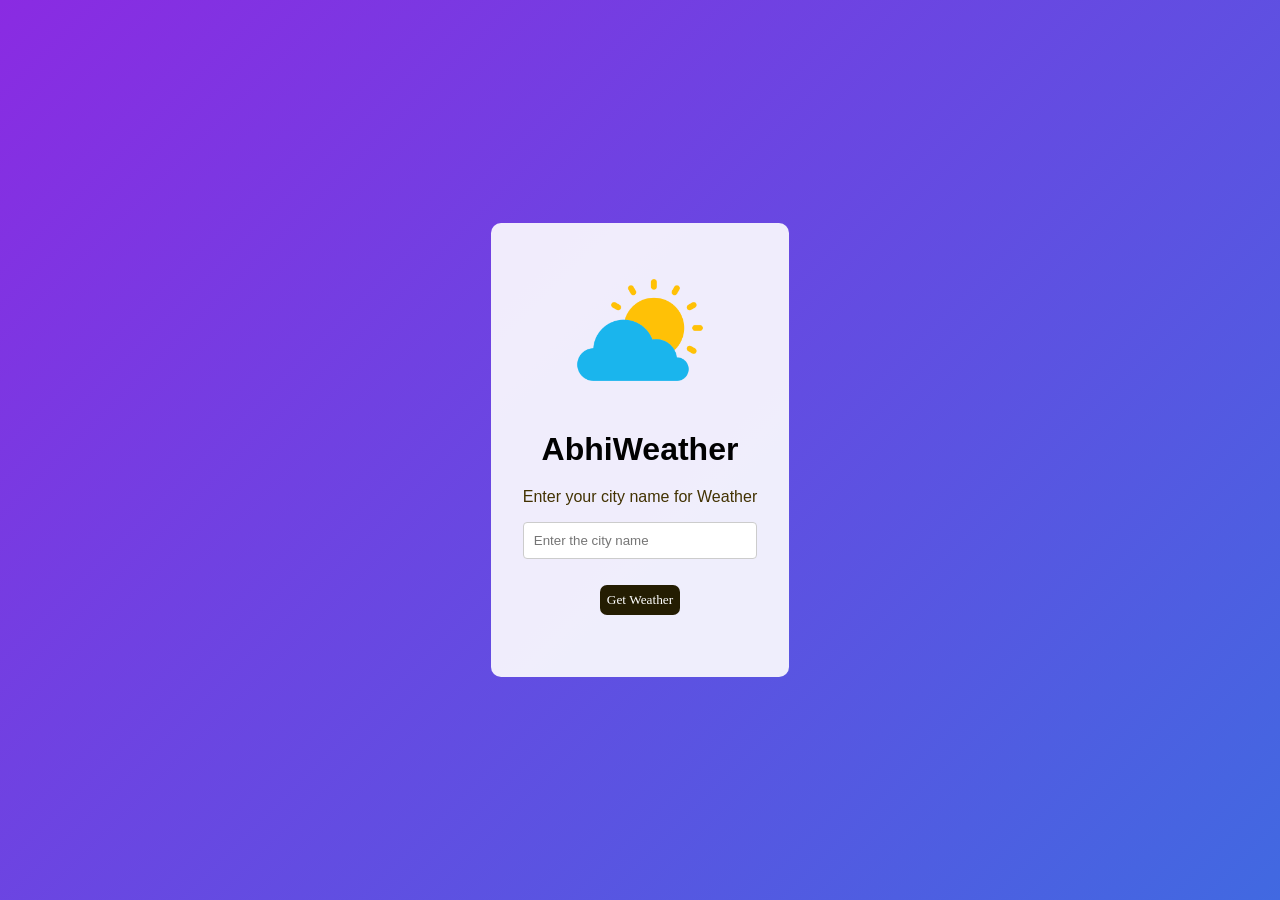
<file: index.html>
<!DOCTYPE html>
<html lang="en">
<head>
    <meta charset="UTF-8">
    <meta name="viewport" content="width=device-width, initial-scale=1.0">
    <title> Weather App</title>
    <link rel="stylesheet" href="style.css">
   <script src="script.js" defer></script>
</head>
<script src="script.js" defer></script>
<body>
    <div class="container">
        <div class="content">
            <img src="weather02-512.webp" class="c-img" alt="Weather">
            <h1>AbhiWeather</h1>
            <p>Enter your city name for Weather</p>
            <form id="form-content">
               <input type="text" id="input-city" placeholder="Enter the city name" required>
            </form>
            <button id="weather-btn">Get Weather</button>

            <div id="weather-info" class="hidden">
                <h2 id="city-name"></h2>
                <p id="temperature"></p>
                <p id="description"></p>
              </div>

              <div id="error-message" class="hidden"></div>
        </div>
    </div>
</body>
</html>
</file>
<file: style.css>
body{
    margin: 0;
    padding: 0;
    font-family: Arial, Helvetica, sans-serif;
    height: 100%;

}
.container{
    background: linear-gradient(135deg,#8a2be2,#4169e1);
    display: flex;
    justify-content: center;
    align-items: center;
    height: 100vh;  
    /* view port height is the height that will cover the whole screen */

}


.content{
    text-align: center;
    background-color:  rgba(255, 255, 255, 0.9);
    padding: 2rem;
    border-radius: 10px;
    max-width: 480px;
    /* this is used for making the website responsive */

}

.c-img{
    /* height: 240px; */
    width: 150px;
    
     object-fit: contain;
     
    
}

h1{
    margin-bottom: 20px;
    color: #010101;

}

p{
    color: rgb(66, 50, 2);

}

form{
    display: flex;
    flex-direction: column;
}

input[type="text"]{
    padding: 10px;
    border-radius: 4px;
    border: 1px solid #ccc;
    margin-bottom: 1rem;
} 


button{
    font-family: Georgia, 'Times New Roman', Times, serif;
    color: white;
    margin: 10px;
    padding: 7px;
    background-color: #241d02;
    border-radius: 7px;
    border: #333;
    cursor: pointer;
    transition: background-color 0.9s 
    ease-in-out ;
}

button:hover{
    background-color: yellowgreen;
}
</file>
